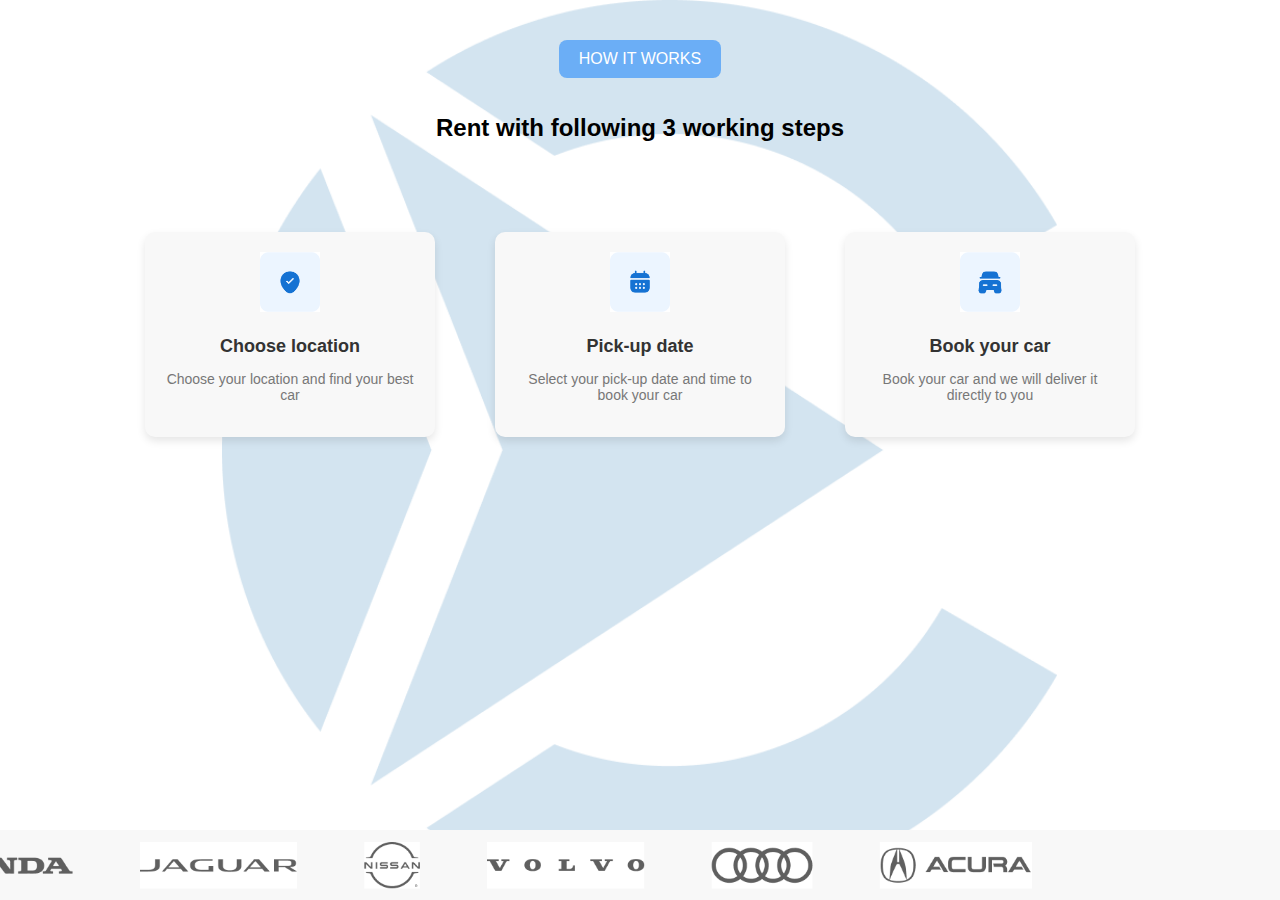
<file: Car Rental System/Web Programming Project Codes and assets/Frontend/How it works/works_page.html>
<!DOCTYPE html>
<html lang="en">
<head>
    <meta charset="UTF-8">
    <meta name="viewport" content="width=device-width, initial-scale=1.0">
    <title>Rent Cars</title>
    <link rel="stylesheet" href="how1.1.css">
</head>
<body>
    <div class="container">
        <p class="how-it-work">HOW IT WORKS</p>
        <h2>Rent with following 3 working steps</h2>
        <div class="steps">
            <div class="step">
                <div class="icon"><img src="how_icon1.png" alt="Choose Location"></div>
                <h3>Choose location</h3>
                <p>Choose your location and find your best car</p>
            </div>
            <div class="step">
                <div class="icon"><img src="how_icon2.png" alt="Pick-up Date"></div>
                <h3>Pick-up date</h3>
                <p>Select your pick-up date and time to book your car</p>
            </div>
            <div class="step">
                <div class="icon"><img src="how_icon3.png" alt="Book Your Car"></div>
                <h3>Book your car</h3>
                <p>Book your car and we will deliver it directly to you</p>
            </div>
        </div>
    </div>

    <footer>
        <img src="car_logos.png" alt="Car Logos" id="car_logos">
    </footer>
</body>
</html>
</file>
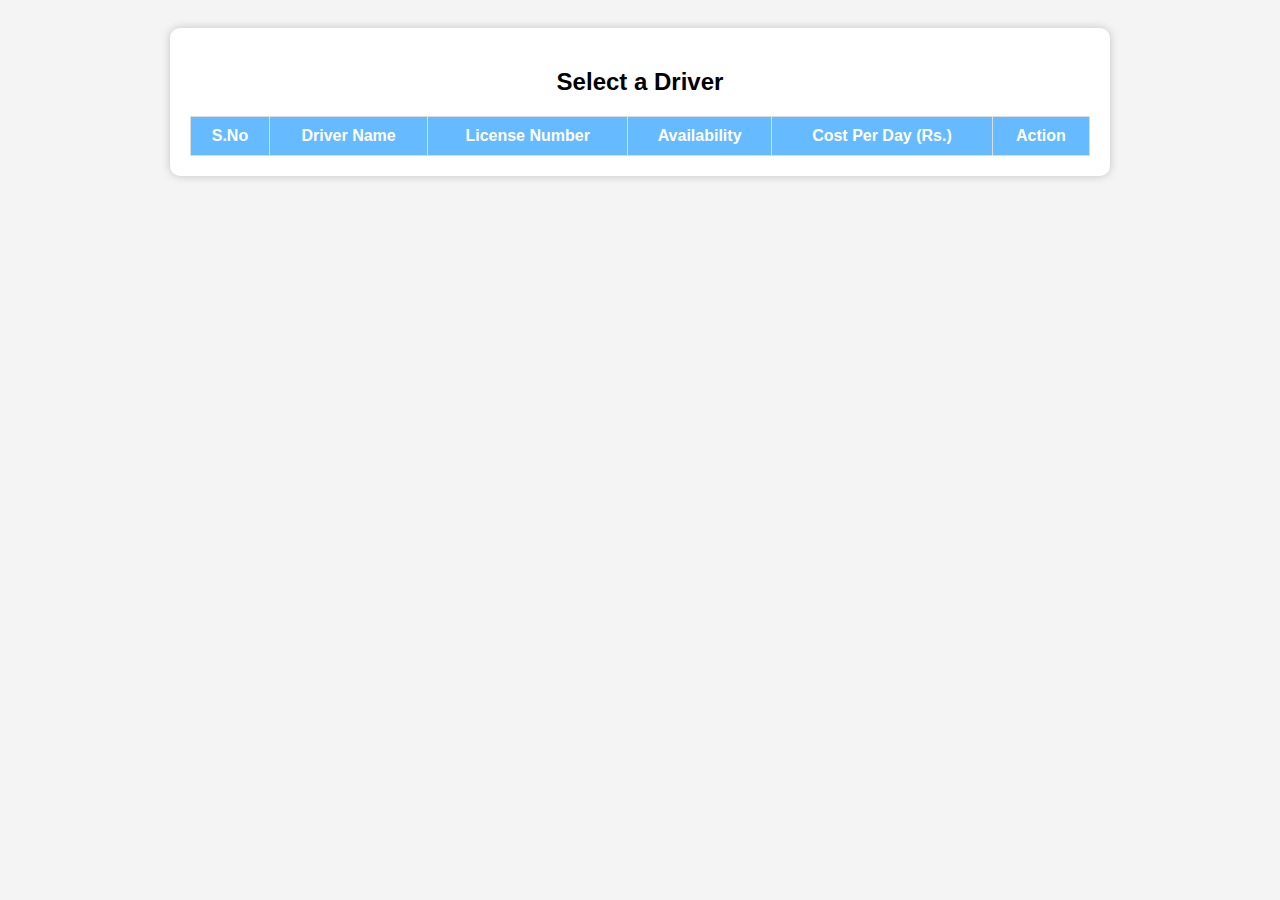
<file: Car Rental System/Web Programming Project Codes and assets/Frontend/Need Driver/driver.html>
<!DOCTYPE html>
<html lang="en">
<head>
    <meta charset="UTF-8">
    <meta name="viewport" content="width=device-width, initial-scale=1.0">
    <title>Book a Driver</title>
    <style>
        body {
            font-family: Arial, sans-serif;
            background: #f4f4f4;
            text-align: center;
            padding: 20px;
        }
        .container {
            max-width: 900px;
            margin: auto;
            background: white;
            padding: 20px;
            border-radius: 10px;
            box-shadow: 0 0 10px rgba(0, 0, 0, 0.2);
        }
        table {
            width: 100%;
            border-collapse: collapse;
            margin-top: 20px;
        }
        th, td {
            padding: 10px;
            border: 1px solid #ddd;
            text-align: center;
        }
        th {
            background: #66baff;
            color: white;
        }
        .book-button {
            background: #28a745;
            color: white;
            padding: 8px 15px;
            border: none;
            border-radius: 5px;
            cursor: pointer;
        }
        .book-button:hover {
            background: #218838;
        }
        .disabled-button {
            background: gray;
            cursor: not-allowed;
        }
    </style>
</head>
<body>

<div class="container">
    <h2>Select a Driver</h2>
    <table>
        <thead>
            <tr>
                <th>S.No</th>
                <th>Driver Name</th>
                <th>License Number</th>
                <th>Availability</th>
                <th>Cost Per Day (Rs.)</th>
                <th>Action</th>
            </tr>
        </thead>
        <tbody id="driverTable">
            <!-- Data Fetched Dynamically -->
        </tbody>
    </table>
</div>

<script>
    fetch('http://localhost:5000/api/drivers')
        .then(response => response.json())
        .then(data => {
            let tableBody = document.getElementById('driverTable');
            tableBody.innerHTML = '';

            data.forEach((driver, index) => {
                let costPerDay = Math.round((driver.monthly_salary / 31) + 300);
                let isAvailable = driver.availability_status === 'available';

                let row = `
                    <tr>
                        <td>${index + 1}</td>
                        <td>${driver.name}</td>
                        <td>${driver.license_number}</td>
                        <td>${driver.availability_status}</td>
                        <td>₹${costPerDay}</td>
                        <td>
                            <button 
                                class="book-button ${isAvailable ? '' : 'disabled-button'}" 
                                ${isAvailable ? `onclick="bookDriver('${driver.name}', ${costPerDay})"` : 'disabled'}
                            >
                                ${isAvailable ? 'Book Now' : 'Unavailable'}
                            </button>
                        </td>
                    </tr>
                `;
                tableBody.innerHTML += row;
            });
        })
        .catch(error => console.error('❌ Error fetching driver data:', error));

    function bookDriver(name, price) {
        window.location.href = `driver_payment.html?name=${encodeURIComponent(name)}&price=${price}`;
    }
</script>

</body>
</html>
</file>
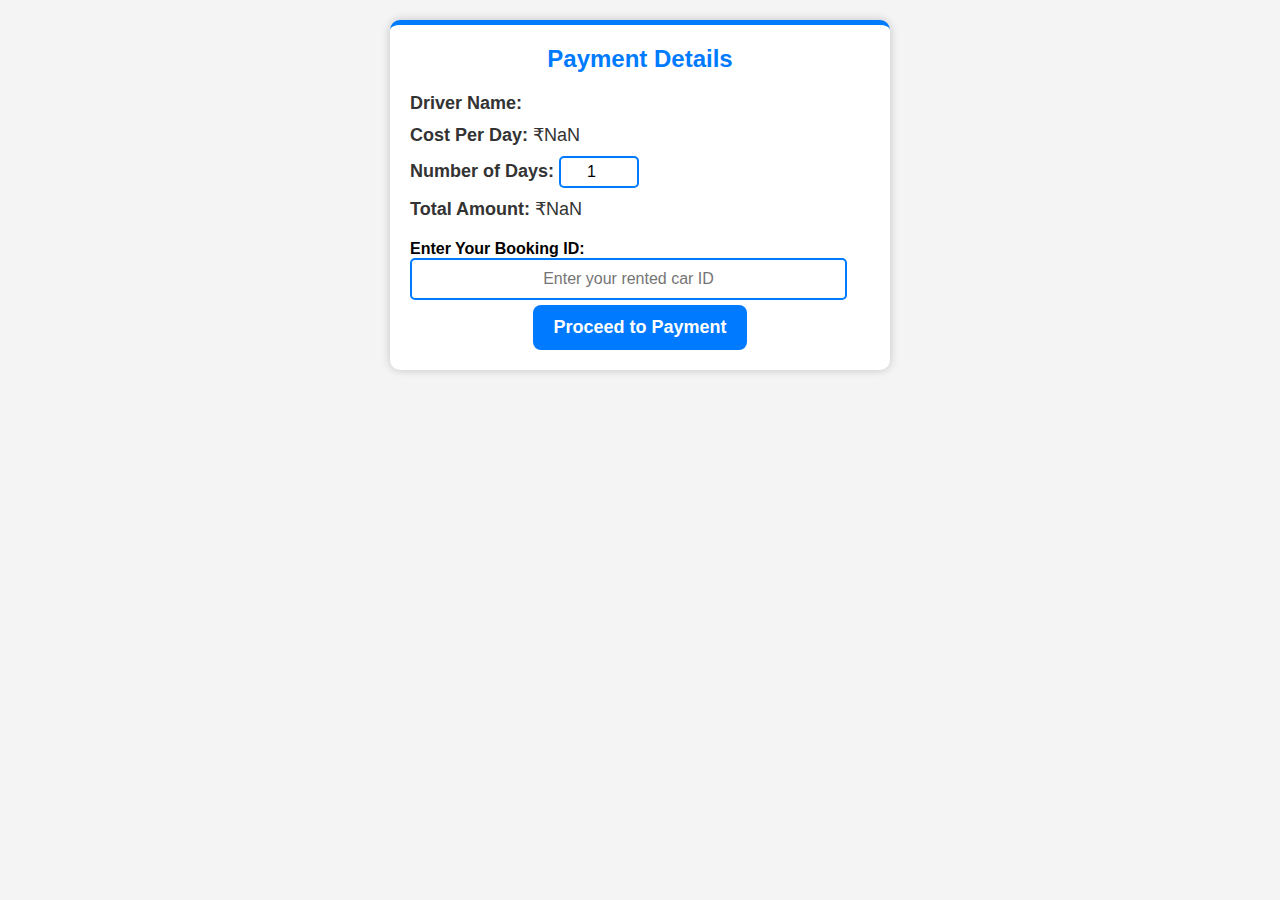
<file: Car Rental System/Web Programming Project Codes and assets/Frontend/Need Driver/driver_payment.html>
<!DOCTYPE html>
<html lang="en">
<head>
    <meta charset="UTF-8">
    <meta name="viewport" content="width=device-width, initial-scale=1.0">
    <title>Payment</title>
    <style>
        * {
            margin: 0;
            padding: 0;
            box-sizing: border-box;
        }

        body {
            font-family: 'Poppins', sans-serif;
            background-color: #f4f4f4;
            text-align: center;
            padding: 20px;
        }

        .container {
            max-width: 500px;
            margin: auto;
            background: white;
            padding: 20px;
            border-radius: 10px;
            box-shadow: 0 0 10px rgba(0, 0, 0, 0.2);
            border-top: 5px solid #007bff;
        }

        h2 {
            color: #007bff;
            font-size: 24px;
            margin-bottom: 20px;
        }

        .details {
            text-align: left;
            margin-bottom: 20px;
            font-size: 18px;
        }

        .details p {
            margin: 10px 0;
            color: #333;
        }

        input {
            width: 80px;
            padding: 5px;
            text-align: center;
            font-size: 16px;
            border: 2px solid #007bff;
            border-radius: 5px;
            outline: none;
        }

        input:focus {
            border-color: #0056b3;
        }

        button {
            background: #007bff;
            color: white;
            padding: 12px 20px;
            border: none;
            border-radius: 8px;
            cursor: pointer;
            font-size: 18px;
            font-weight: bold;
            transition: background 0.3s ease-in-out;
        }

        button:hover {
            background: #0056b3;
        }

        /* Booking ID Field */
        .booking-section {
            margin-top: 15px;
            text-align: left;
        }

        .booking-section input {
            width: 95%;
            padding: 10px;
            font-size: 16px;
            border: 2px solid #007bff;
            border-radius: 5px;
        }

        .error {
            color: red;
            font-size: 14px;
            margin-top: 5px;
        }

    </style>
</head>
<body>

<div class="container">
    <h2>Payment Details</h2>
    <div class="details">
        <p><strong>Driver Name:</strong> <span id="driverName"></span></p>
        <p><strong>Cost Per Day:</strong> ₹<span id="costPerDay"></span></p>
        <p><strong>Number of Days:</strong> 
            <input type="number" id="numDays" min="1" max="30" value="1" oninput="updateTotal()">
        </p>
        <p><strong>Total Amount:</strong> ₹<span id="totalAmount"></span></p>
    </div>

    <div class="booking-section">
        <p><strong>Enter Your Booking ID:</strong></p>
        <input type="text" id="bookingId" placeholder="Enter your rented car ID">
        <p class="error" id="errorMessage"></p>
    </div>

    <button onclick="processPayment()">Proceed to Payment</button>
</div>

<script>
    function getQueryParams() {
        let params = new URLSearchParams(window.location.search);
        return {
            name: params.get("name"),
            price: parseInt(params.get("price"), 10)
        };
    }

    function updateTotal() {
        let { price } = getQueryParams();
        let days = parseInt(document.getElementById("numDays").value, 10);
        let totalAmount = price * days;

        document.getElementById("totalAmount").textContent = totalAmount;
    }

    function displayPaymentDetails() {
        let { name, price } = getQueryParams();

        document.getElementById("driverName").textContent = name;
        document.getElementById("costPerDay").textContent = price;

        updateTotal(); // Calculate initial total amount
    }

    function processPayment() {
        let total = document.getElementById("totalAmount").textContent;
        let bookingId = document.getElementById("bookingId").value.trim();
        let errorMessage = document.getElementById("errorMessage");

        if (bookingId === "") {
            errorMessage.textContent = "❌ Please enter a valid booking ID!";
            return;
        } else {
            errorMessage.textContent = "";
        }

        alert("✅ Payment processing for ₹" + total + " with Booking ID: " + bookingId);
        // Add real payment integration here
    }

    window.onload = displayPaymentDetails;
</script>

</body>
</html>
</file>
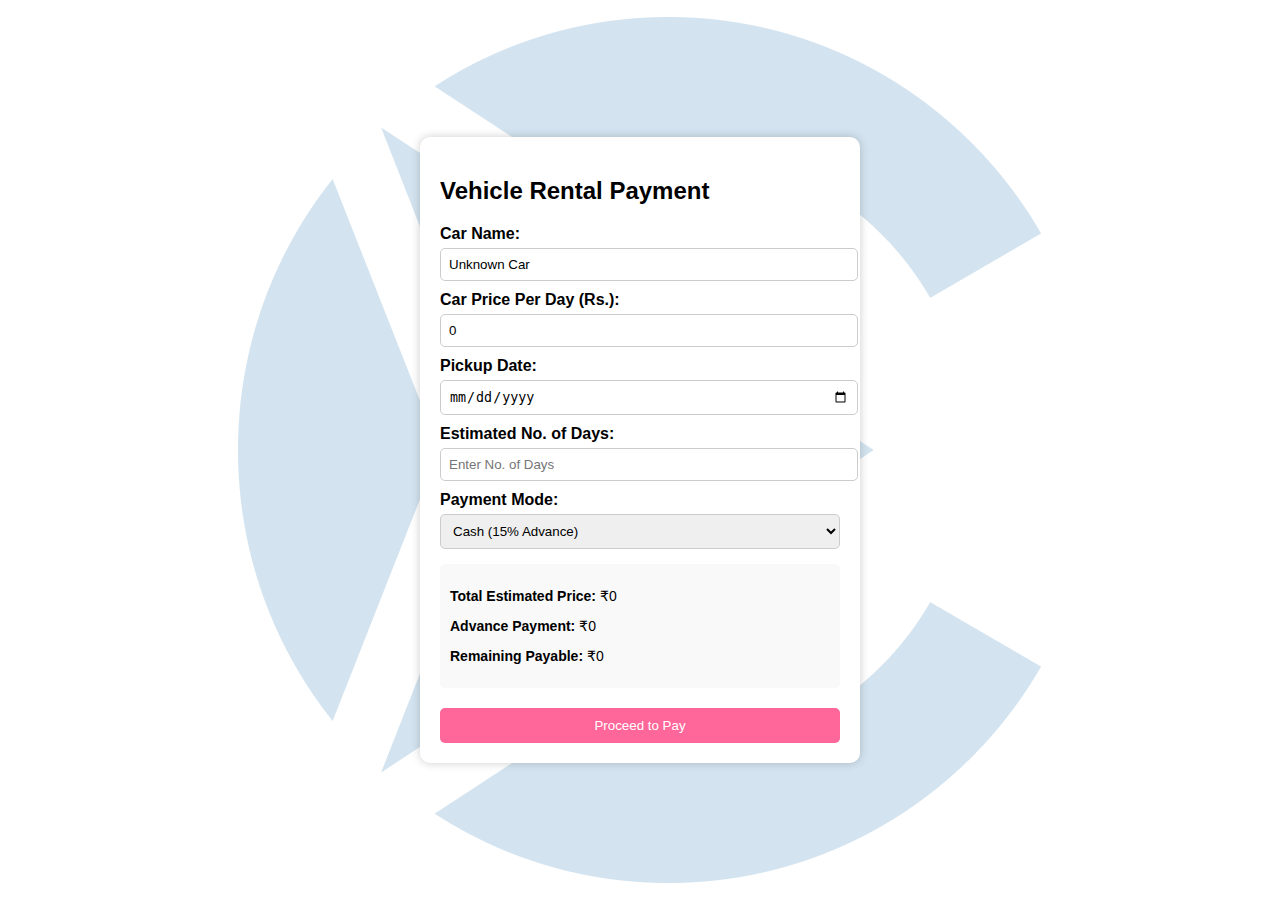
<file: Car Rental System/Web Programming Project Codes and assets/Frontend/Payment Page/payment.html>
<!DOCTYPE html>
<html lang="en">
<head>
    <meta charset="UTF-8">
    <meta name="viewport" content="width=device-width, initial-scale=1.0">
    <title>Vehicle Rental Payment</title>
    <style>
        body {
            font-family: Arial, sans-serif;
            background: linear-gradient(to right, #ffffff, #ffffff);
            background-image: url('logo_icon.png');
            background-repeat: no-repeat;
            background-position: center center;
            display: flex;
            justify-content: center;
            align-items: center;
            height: 100vh;
            margin: 0;
        }
        .container {
            background: white;
            padding: 20px;
            border-radius: 10px;
            box-shadow: 0 0 10px rgba(0, 0, 0, 0.2);
            width: 400px;
        }
        label {
            display: block;
            margin-top: 10px;
            font-weight: bold;
        }
        input, select {
            width: 100%;
            padding: 8px;
            margin-top: 5px;
            border-radius: 5px;
            border: 1px solid #ccc;
        }
        button {
            background: #ff6699;
            color: white;
            border: none;
            padding: 10px;
            width: 100%;
            margin-top: 20px;
            border-radius: 5px;
            cursor: pointer;
        }
        button:hover {
            background: #ff3366;
        }
        .summary {
            margin-top: 15px;
            font-size: 14px;
            background: #f9f9f9;
            padding: 10px;
            border-radius: 5px;
        }
    </style>
</head>
<body>

<div class="container">
    <h2>Vehicle Rental Payment</h2>

    <!-- Auto-filled from URL parameters -->
    <label>Car Name:</label>
    <input type="text" id="carName" readonly>

    <label>Car Price Per Day (Rs.):</label>
    <input type="number" id="pricePerDay" readonly>

    <label>Pickup Date:</label>
    <input type="date" id="pickupDate" required>

    <label>Estimated No. of Days:</label>
    <input type="number" id="days" placeholder="Enter No. of Days" required oninput="calculatePrice()">

    <label>Payment Mode:</label>
    <select id="paymentMode" onchange="calculatePrice()">
        <option value="cash">Cash (15% Advance)</option>
        <option value="credit">Credit Card (30% Advance)</option>
        <option value="debit">Debit Card (30% Advance)</option>
        <option value="upi">UPI (30% Advance)</option>
        <option value="netbanking">Net Banking (30% Advance)</option>
    </select>

    <div class="summary">
        <p><strong>Total Estimated Price: </strong>₹<span id="totalPrice">0</span></p>
        <p><strong>Advance Payment: </strong>₹<span id="advancePayment">0</span></p>
        <p><strong>Remaining Payable: </strong>₹<span id="payableAmount">0</span></p>
    </div>

    <button onclick="proceedToPay()">Proceed to Pay</button>
</div>

<script>
    // Function to read URL parameters
    function getQueryParams() {
        let params = new URLSearchParams(window.location.search);
        return {
            name: params.get("name") || "Unknown Car",
            price: parseFloat(params.get("price")) || 0
        };
    }

    // Auto-fill car details
    let carDetails = getQueryParams();
    document.getElementById("carName").value = carDetails.name;
    document.getElementById("pricePerDay").value = carDetails.price;

    function calculatePrice() {
        let pricePerDay = carDetails.price;
        let days = parseInt(document.getElementById('days').value) || 0;
        let paymentMode = document.getElementById("paymentMode").value;
        let pickupDate = document.getElementById("pickupDate").value;

        // Validate Pickup Date (must be today or future)
        let today = new Date().toISOString().split("T")[0]; // Get today's date in YYYY-MM-DD format
        if (pickupDate < today) {
            alert("Pickup date cannot be in the past! Please select today's date or a future date.");
            document.getElementById("pickupDate").value = today; // Reset to today
            return;
        }

        let totalPrice = pricePerDay * days;
        let advancePayment = (paymentMode === "cash") ? totalPrice * 0.15 : totalPrice * 0.30;
        let payableAmount = totalPrice - advancePayment;

        document.getElementById('totalPrice').textContent = totalPrice.toFixed(2);
        document.getElementById('advancePayment').textContent = advancePayment.toFixed(2);
        document.getElementById('payableAmount').textContent = payableAmount.toFixed(2);
    }

    // Set today's date as minimum value for pickup date
    document.getElementById("pickupDate").setAttribute("min", new Date().toISOString().split("T")[0]);

    // Proceed to payment function (for future integration)
    function proceedToPay() {
        alert("Redirecting to Payment Gateway...");
        // Here, you can add logic to redirect to a payment gateway.
    }
</script>

</body>
</html>
</file>
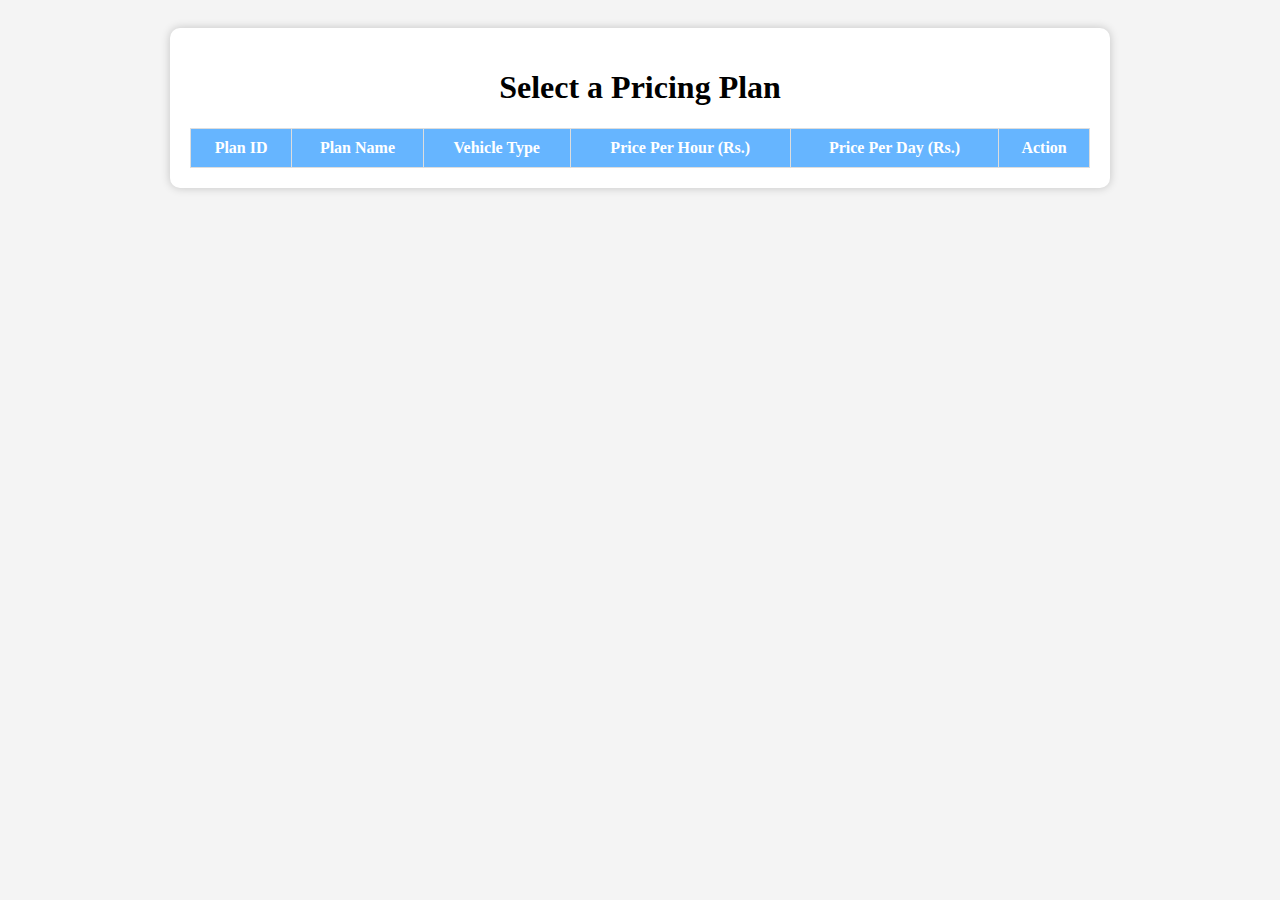
<file: Car Rental System/Web Programming Project Codes and assets/Frontend/Pricing Plans/plans.html>
<!DOCTYPE html>
<html lang="en">
<head>
    <meta charset="UTF-8">
    <meta name="viewport" content="width=device-width, initial-scale=1.0">
    <title>Pricing Plans</title>
    <style>
        body {
            font-family:'Times New Roman', Times, serif;
            background: #f4f4f4;
            text-align: center;
            padding: 20px;
        }
        .container {
            max-width: 900px;
            margin: auto;
            background: white;
            padding: 20px;
            border-radius: 10px;
            box-shadow: 0 0 10px rgba(0, 0, 0, 0.2);
        }
        table {
            width: 100%;
            border-collapse: collapse;
            margin-top: 20px;
        }
        th, td {
            padding: 10px;
            border: 1px solid #ddd;
            text-align: center;
        }
        th {
            background: #66b5ff;
            color: white;
        }
        button {
            background: #28a745;
            color: white;
            padding: 8px 15px;
            border: none;
            border-radius: 5px;
            cursor: pointer;
            margin-top: 10px;
        }
        button:hover {
            background: #218838;
        }
    </style>
</head>
<body>

<div class="container">
    <h1>Select a Pricing Plan</h1>
    <table>
        <thead>
            <tr>
                <th>Plan ID</th>
                <th>Plan Name</th>
                <th>Vehicle Type</th>
                <th>Price Per Hour (Rs.)</th>
                <th>Price Per Day (Rs.)</th>
                <th>Action</th>
            </tr>
        </thead>
        <tbody id="pricingTable">
            <!-- Data from API will be inserted here -->
        </tbody>
    </table>
</div>

<script>
    // Fetch pricing plans from the backend
    fetch('http://localhost:5000/api/pricing-plans')
    .then(response => response.json())
    .then(data => {
        console.log("Fetched data:", data); // Debugging Log
        let tableBody = document.getElementById('pricingTable');
        tableBody.innerHTML = '';

        data.forEach(plan => {
            let row = `
                <tr>
                    <td>${plan.plan_id}</td>
                    <td>${plan.plan_name}</td>
                    <td>${plan.vehicle_type}</td>
                    <td>₹${plan.price_per_hour.toFixed(2)}</td>
                    <td>₹${plan.price_per_day.toFixed(2)}</td>
                    <td><button onclick="selectPlan('${plan.plan_name}', ${plan.price_per_day})">Select</button></td>
                </tr>
            `;
            tableBody.innerHTML += row;
        });
    })
    .catch(error => console.error('Error fetching pricing plans:', error));


    // Redirect to payment page with selected plan details
    function selectPlan(name, price) {
    window.location.href = `../Payment Page/payment.html?name=${encodeURIComponent(name)}&price=${price}`;
}

</script>

</body>
</html>
</file>
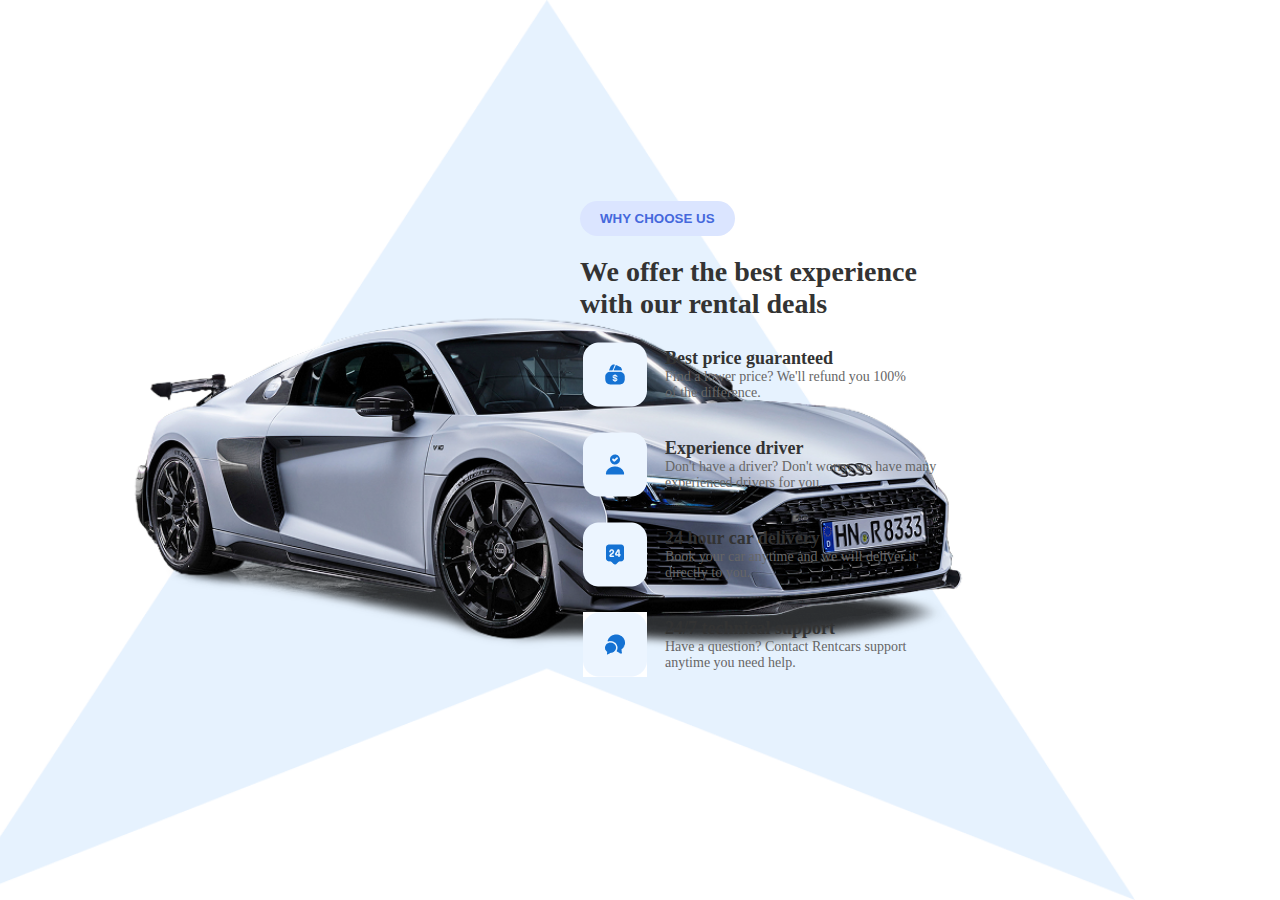
<file: Car Rental System/Web Programming Project Codes and assets/Frontend/why choose us/choose_us.html>
<!DOCTYPE html>
<html lang="en">

<head>
    <meta charset="UTF-8">
    <meta name="viewport" content="width=device-width, initial-scale=1.0">
    <title>Car Rental Features</title>
    <link rel="stylesheet" href="choose_us1.1.css">
</head>

<body>

    <div class="container">
        <div class="features">
            <button class="btn-highlight">WHY CHOOSE US</button>
            <h2>We offer the best experience <br> with our rental deals</h2>
            <div class="feature-item">
                <div class="icon"><img src="icon1.png" alt="money"></div>
                <div class="text">
                    <h3>Best price guaranteed</h3>
                    <p>Find a lower price? We'll refund you 100% <br> of the difference.</p>
                </div>
            </div>
            <div class="feature-item">
                <div class="icon"><img src="icon2.png" alt="driver"></div>
                <div class="text">
                    <h3>Experience driver</h3>
                    <p>Don't have a driver? Don't worry, we have many <br> experienced drivers for you.</p>
                </div>
            </div>
            <div class="feature-item">
                <div class="icon"><img src="icon3.png" alt="delivery"></div>
                <div class="text">
                    <h3>24 hour car delivery</h3>
                    <p>Book your car anytime and we will deliver it <br> directly to you.</p>
                </div>
            </div>
            <div class="feature-item">
                <div class="icon"><img src="icon4.png" alt="support"></div>
                <div class="text">
                    <h3>24/7 technical support</h3>
                    <p>Have a question? Contact Rentcars support <br> anytime you need help.</p>
                </div>
            </div>
        </div>
    </div>

</body>

</html>
</file>
<file: Car Rental System/Web Programming Project Codes and assets/Frontend/How it works/how1.1.css>
/* General Styles */
body {
    text-align: center;
    font-family: Arial, sans-serif;
    margin: 0;
    padding: 0;
    background-color: #ffffff;
    background-image: url('logo_icon.png');
    background-size: contain;
    background-repeat: no-repeat;
    background-position: center center;
    height: 100vh;
    display: flex;
    align-items: center;
    flex-direction: column;
    min-height: 100vh;
    justify-content: center;
}

/* Main Container */
.container {
    flex: 1;
    padding: 20px;
}

/* "HOW IT WORK" Section */
.how-it-work {
    background-color: #6baef6;
    color: white;
    display: inline-block;
    padding: 10px 20px;
    border-radius: 8px;
    font-weight: 500;
    font-size: 16px;
    text-transform: uppercase;
    transition: background-color 0.3s ease-in-out;
    margin-top: 20px;
}

.how-it-work:hover {
    background-color: #007bff;
}

/* Steps Section */
.steps {
    display: flex;
    justify-content: center;
    align-items: center;
    gap: 60px;
    margin-top: 90px;
    flex-wrap: wrap;
}

.step {
    text-align: center;
    width: 250px;
    padding: 20px;
    background: #f8f8f8;
    border-radius: 10px;
    box-shadow: 0px 4px 8px rgba(0, 0, 0, 0.1);
    transition: transform 0.3s ease-in-out;
}

.step:hover {
    transform: translateY(-5px);
}

/* Step Icons */
.icon img {
    width: 60px;
    height: 60px;
    margin-bottom: 10px;
}

/* Step Headings */
.step h3 {
    font-size: 18px;
    margin: 10px 0;
    color: #333;
}

/* Step Descriptions */
.step p {
    font-size: 14px;
    color: #777;
}

/* Footer Section for Car Logos */
footer {
    margin-top: auto;
    padding: 10px 0; /* Increased padding for a bigger footer */
    background-color: #f8f8f8;
    height: 50px; /* Increased height */
    display: flex;
    align-items: center;
    justify-content: center;
    overflow: hidden; /* Ensures smooth animation */
    position: relative;
}

/* Car Logos Wrapper */
.car-logos-container {
    width: 100%;
    white-space: nowrap;
    overflow: hidden;
    position: relative;
}

/* Car Logos Image */
#car_logos {
    width: auto;
    height: 47px;
    display: inline-block;
    animation: rollLogos 10s linear infinite; /* Smooth rolling effect */
}

/* Keyframe Animation for Rolling Effect */
@keyframes rollLogos {
    from {
        transform: translateX(100%);
    }
    to {
        transform: translateX(-100%);
    }
}

/* Responsive Design */
@media (max-width: 768px) {
    .steps {
        flex-direction: column;
        gap: 30px;
    }
    
    .step {
        width: 90%;
    }

    footer {
        height: 20px; /* Slightly smaller height for mobile */
        padding: 30px 0;
    }

    #car_logos {
        height: 40px; /* Adjusted for smaller screens */
    }
}
</file>
<file: Car Rental System/Web Programming Project Codes and assets/Frontend/why choose us/choose_us1.1.css>
:root {
    --image-visible-width: 140%; /* Adjust the visible width of the image */
}

/* General Styling */
body {
    font-family:'Times New Roman', Times, serif;
    margin: 0;
    padding: 0;
    background-color: #ffffff;
    background-image: url('why_us_car.png');
    background-size: auto 100%;
    background-repeat: no-repeat;
    background-position: left center;
    display: flex;
    justify-content: flex-end;
    align-items: center;
    height: 100vh;
    overflow: hidden;
}

/* Adjust the background position */
body {
    background-position: calc(100% - var(--image-visible-width)) center;
}

/* Layout Container */
.container {
    display: flex;
    max-width: 1300px;
    margin-right: 200px;
    text-align: right;
    width: 90%;
    align-items: center;
    justify-content: flex-end;
}

/* Features Section */
.features {
    flex: 1;
    text-align: left;
    max-width: 500px;
}

/* Button Styling */
.btn-highlight {
    background-color: #dbe5ff;
    border: none;
    color: #4568dc;
    padding: 10px 20px;
    border-radius: 20px;
    font-weight: bold;
    text-transform: uppercase;
    cursor: pointer;
}

/* Headings */
h2 {
    font-size: 28px;
    font-weight: bold;
    color: #333;
    margin: 20px 0;
}

/* Feature Items */
.feature-item {
    display: flex;
    align-items: center;
    gap: 15px;
    margin-bottom: 20px;
}

/* Feature Icons */
.icon {
    width: 50px;
    height: 50px;
    background-color: #eef4ff;
    margin: 10px;
    border-radius: 10px;
    display: flex;
    justify-content: center;
    align-items: center;
}


.icon i {
    color: #4568dc;
    font-size: 24px;
}

/* Feature Text */
.text h3 {
    font-size: 18px;
    margin: 0;
    color: #333;
}

.text p {
    font-size: 14px;
    color: #666;
    margin: 0;
}

/* Responsive Design */
@media (max-width: 900px) {
    body {
        background-size: cover;
        background-position: center;
    }

    .container {
        flex-direction: column;
        text-align: center;
        align-items: center;
    }

    .features {
        text-align: center;
    }

    .feature-item {
        flex-direction: column;
        align-items: center;
    }
}
</file>
